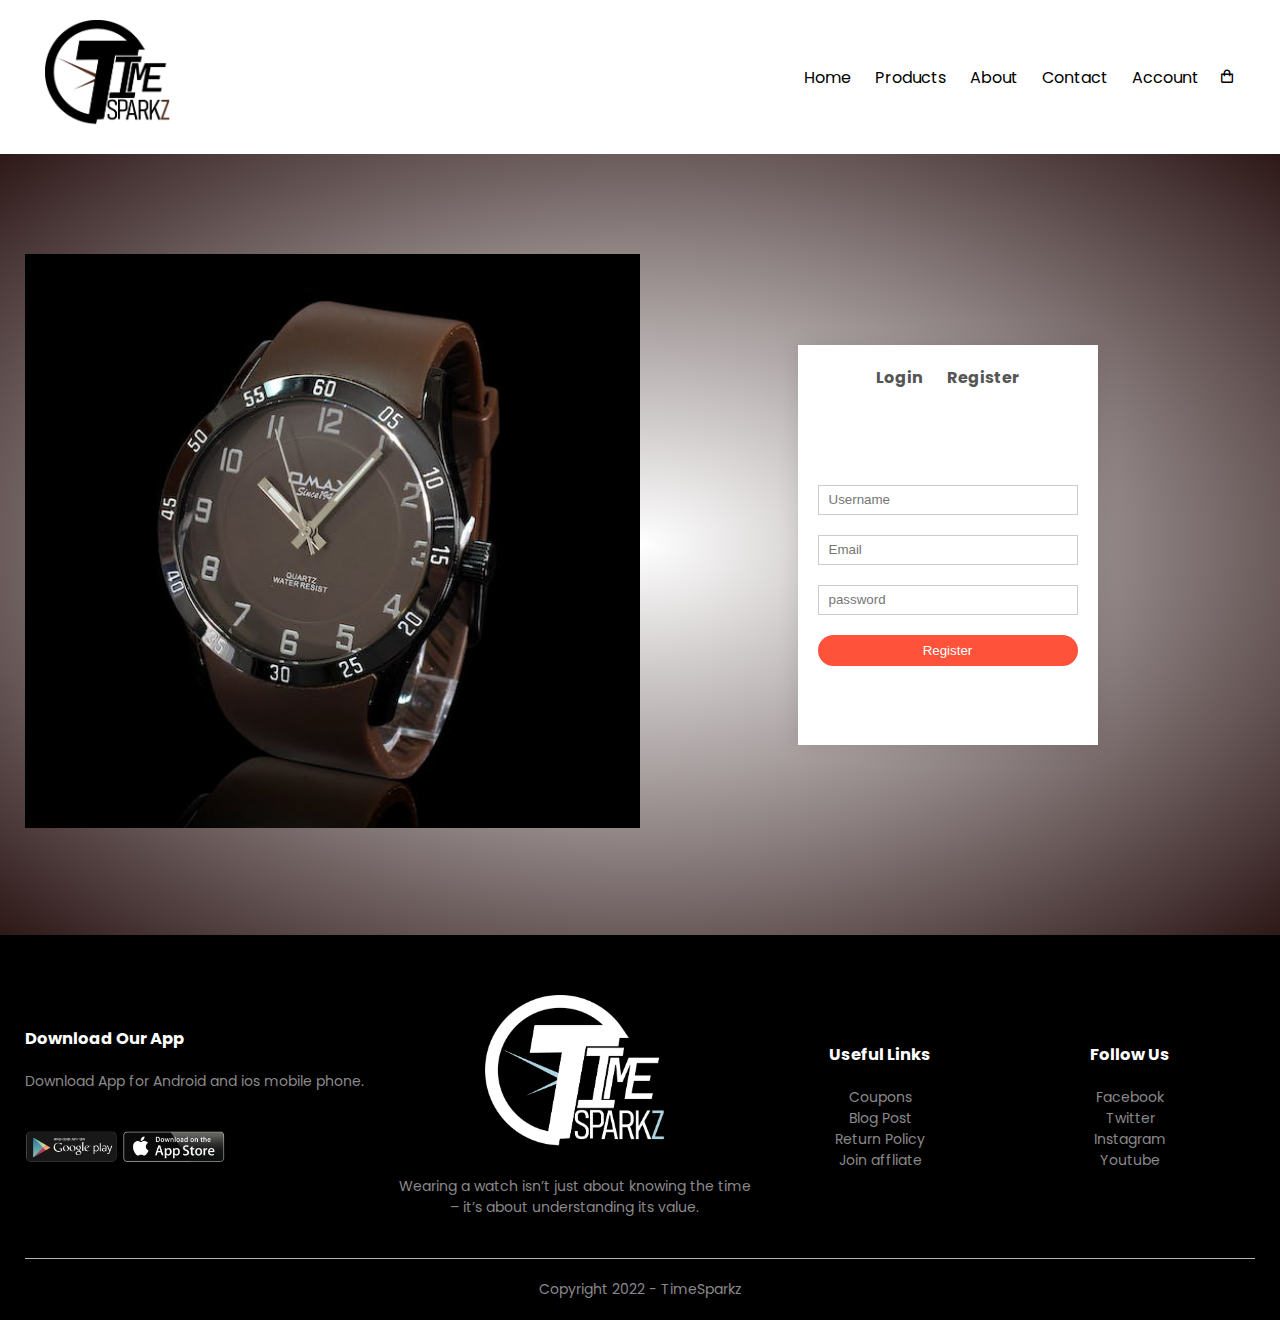
<file: account.html>
<!DOCTYPE html>
<html lang="en">
<head>
    <meta charset="UTF-8">
    <meta name="viewport" content="width=device-width, initial-scale=1.0">
    <title>All Products - TimeSparkz</title>
    <link rel="stylesheet" href="./style.css">
    <link href="https://fonts.googleapis.com/css2?family=Poppins:wght@300;400;500;600;700&display=swap" rel="stylesheet">
    <link href='https://unpkg.com/boxicons@2.1.4/css/boxicons.min.css' rel='stylesheet'>
</head>
<body>
    <div class="container">
        <div class="navbar">
            <div class="logo">
                <a href="./index.html"><img src="./images/timeSparkz-logo.png" width="125px"></a>
            </div>
            <nav>
                <ul id="MenuItems">
                    <li><a href="./index.html">Home</a></li>
                    <li><a href="./products.html">Products</a></li>
                    <li><a href="">About</a></li>
                    <li><a href="">Contact</a></li>
                    <li><a href="./account.html">Account</a></li>
                </ul>
            </nav>
            <a href="./cart.html"><i class='bx bx-shopping-bag'></i></a>
            <img src="./images/menu icon.png" class="menu-icon" onclick="menutoggle()">
        </div>
    </div>

    
<!-----account-page------->

<div class="account-page">
    <div class="container">
        <div class="row">
            <div class="col-2">
                <img src="./images/watch-1.jpeg" width="100%">
            </div>
            <div class="col-2">
                <div class="form-container">
                    <div class="form-btn">
                        <span onclick="login()">Login</span>
                        <span onclick="register()">Register</span>
                    </div>

                    <form id="LoginForm">
                        <input type="text" placeholder="Username">
                        <input type="password" placeholder="Password">
                        <button type="submit" class="btn">Login</button>
                        <a href="">Forgot password</a>
                    </form>
                    <form id="RegForm">
                        <input type="text" placeholder="Username">
                        <input type="email" placeholder="Email">
                        <input type="password" placeholder="password">
                        <button type="submit" class="btn">Register</button>
                    </form>
                </div>
            </div>
        </div>
    </div>
</div>

    <!--Footer-->

    <div class="footer">
        <div class="container">
            <div class="row">
                <div class="footer-col-1">
                    <h3>Download Our App</h3>
                    <p>Download App for Android and ios mobile phone.</p>
                    <div class="app-logo">
                        <img src="./images/appstore.png">
                    </div>
                </div>
                <div class="footer-col-2">
                    <img src="./images/timeSparkz-logo.png">
                    <p>Wearing a watch isn’t just about knowing the time – it’s about understanding its value.</p>
                </div>
                <div class="footer-col-3">
                    <h3>Useful Links</h3>
                    <ul>
                        <li>Coupons</li>
                        <li>Blog Post</li>
                        <li>Return Policy</li>
                        <li>Join affliate</li>
                    </ul>
                </div>
                <div class="footer-col-4">
                    <h3>Follow Us</h3>
                    <ul>
                        <li>Facebook</li>
                        <li>Twitter</li>
                        <li>Instagram</li>
                        <li>Youtube</li>
                    </ul>
                </div>
            </div>
            <hr>
            <p class="copyright">Copyright 2022 - TimeSparkz</p>
        </div>
    </div>

    
    <!--------- js for toggle menu ---------->

<script>
    var MenuItems = document.getElementById("MenuItems");
    
    MenuItems.style.maxHeight = "0px";

    function menutoggle(){
        if(MenuItems.style.maxHeight == "0px")
        {
            MenuItems.style.maxHeight = "200px"
        }
        else
        {
            MenuItems.style.maxHeight = "0px";
        }   
    }
</script>


<!--------- js for toggle Form ---------->
<script>

    var LoginForm = document.getElementById("LoginForm");
    var RegForm = document.getElementById("RegForm");

        function register(){

            RegForm.style.transform = "translateX(0px)";
            LoginForm.style.transform = "translateX(0px)";
        }
        function login(){
            RegForm.style.transform = "translateX(300px)";
            LoginForm.style.transform = "translateX(300px)";
        }

</script>


</body>
</html>
</file>
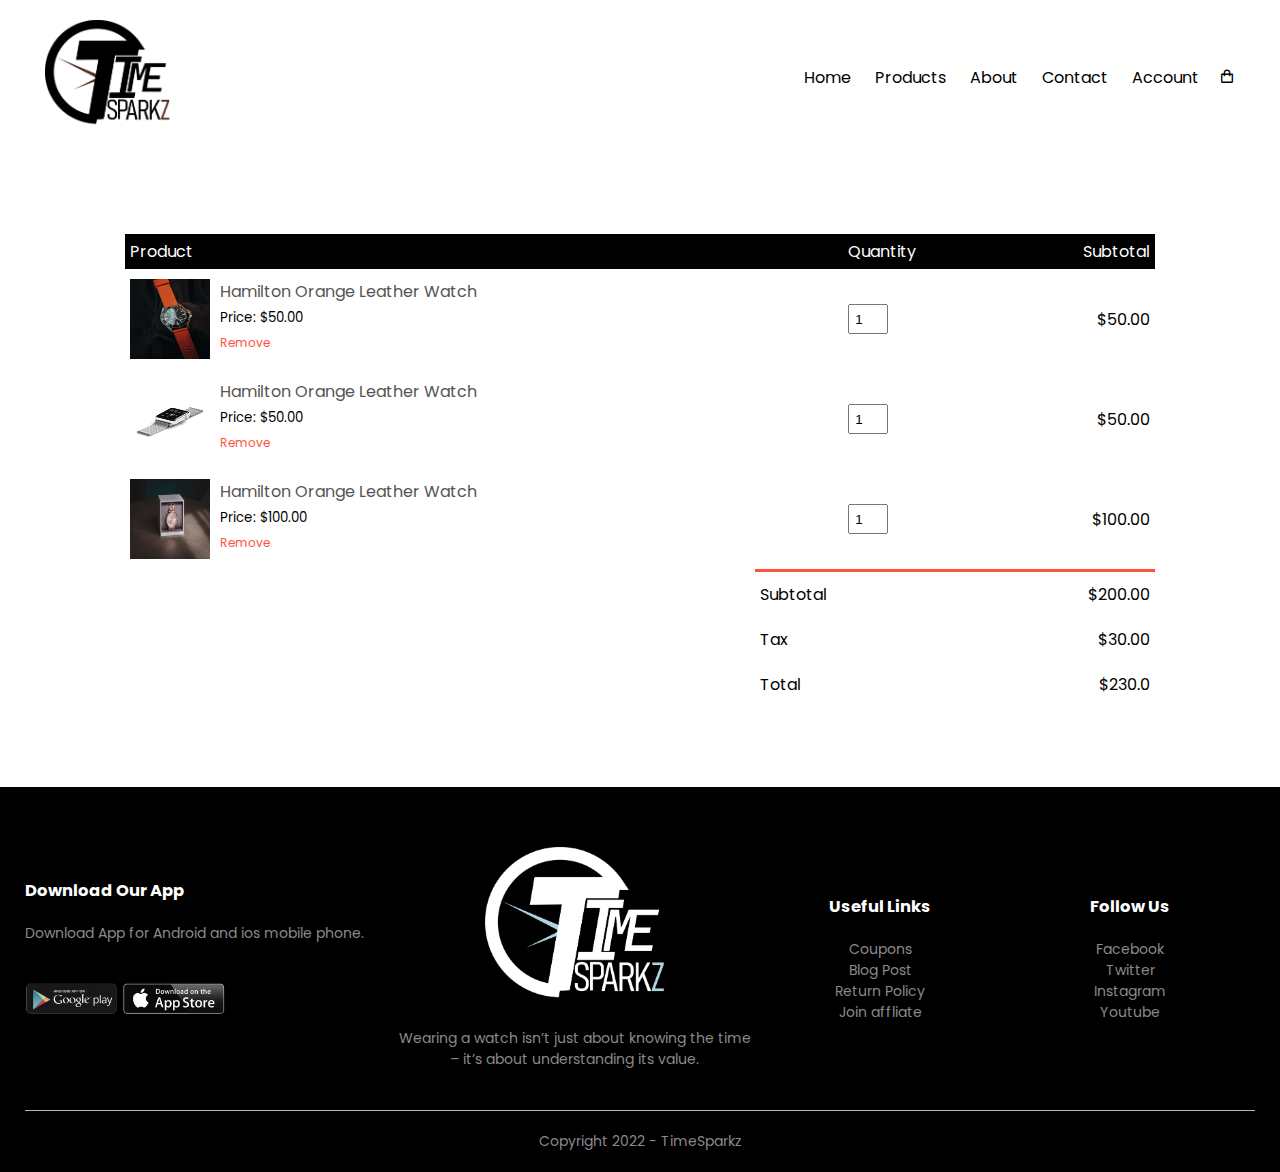
<file: cart.html>
<!DOCTYPE html>
<html lang="en">
<head>
    <meta charset="UTF-8">
    <meta name="viewport" content="width=device-width, initial-scale=1.0">
    <title>All Products - TimeSparkz</title>
    <link rel="stylesheet" href="./style.css">
    <link href="https://fonts.googleapis.com/css2?family=Poppins:wght@300;400;500;600;700&display=swap" rel="stylesheet">
    <link href='https://unpkg.com/boxicons@2.1.4/css/boxicons.min.css' rel='stylesheet'>
</head>
<body>
    <div class="container">
        <div class="navbar">
            <div class="logo">
                <a href="./index.html"><img src="./images/timeSparkz-logo.png" width="125px"></a>
            </div>
            <nav>
                <ul id="MenuItems">
                    <li><a href="./index.html">Home</a></li>
                    <li><a href="./products.html">Products</a></li>
                    <li><a href="">About</a></li>
                    <li><a href="">Contact</a></li>
                    <li><a href="./account.html">Account</a></li>
                </ul>
            </nav>
            <a href="./cart.html"><i class='bx bx-shopping-bag'></i></a>
            <img src="./images/menu icon.png" class="menu-icon" onclick="menutoggle()">
        </div>
    </div>

    <!--Cart items details-->

    <div class="small-container cart-page">
        <table>
            <tr>
                <th>Product</th>
                <th>Quantity</th>
                <th>Subtotal</th>
            </tr>
            <tr>
                <td>
                    <div class="cart-info">
                        <img src="./images/w-1.jpeg">
                        <div>
                            <p>Hamilton Orange Leather Watch</p>
                            <small>Price: $50.00</small>
                            <br>
                            <a href="">Remove</a>
                        </div>
                    </div>
                </td>
                <td><input type="number" value="1"></td>
                <td>$50.00</td>
            </tr>
            <tr>
                <td>
                    <div class="cart-info">
                        <img src="./images/cart-2.jpeg">
                        <div>
                            <p>Hamilton Orange Leather Watch</p>
                            <small>Price: $50.00</small>
                            <br>
                            <a href="">Remove</a>
                        </div>
                    </div>
                </td>
                <td><input type="number" value="1"></td>
                <td>$50.00</td>
            </tr>
            <tr>
                <td>
                    <div class="cart-info">
                        <img src="./images/product-7.jpeg">
                        <div>
                            <p>Hamilton Orange Leather Watch</p>
                            <small>Price: $100.00</small>
                            <br>
                            <a href="">Remove</a>
                        </div>
                    </div>
                </td>
                <td><input type="number" value="1"></td>
                <td>$100.00</td>
            </tr>
        </table>
        <div class="total-price">

            <table>
                <tr>
                    <td>Subtotal</td>
                    <td>$200.00</td>
                </tr>
                <tr>
                    <td>Tax</td>
                    <td>$30.00</td>
                </tr>
                <tr>
                    <td>Total</td>
                    <td>$230.0</td>
                </tr>
            </table>
        </div>
    </div>


    <!--Footer-->

    <div class="footer">
        <div class="container">
            <div class="row">
                <div class="footer-col-1">
                    <h3>Download Our App</h3>
                    <p>Download App for Android and ios mobile phone.</p>
                    <div class="app-logo">
                        <img src="./images/appstore.png">
                    </div>
                </div>
                <div class="footer-col-2">
                    <img src="./images/timeSparkz-logo.png">
                    <p>Wearing a watch isn’t just about knowing the time – it’s about understanding its value.</p>
                </div>
                <div class="footer-col-3">
                    <h3>Useful Links</h3>
                    <ul>
                        <li>Coupons</li>
                        <li>Blog Post</li>
                        <li>Return Policy</li>
                        <li>Join affliate</li>
                    </ul>
                </div>
                <div class="footer-col-4">
                    <h3>Follow Us</h3>
                    <ul>
                        <li>Facebook</li>
                        <li>Twitter</li>
                        <li>Instagram</li>
                        <li>Youtube</li>
                    </ul>
                </div>
            </div>
            <hr>
            <p class="copyright">Copyright 2022 - TimeSparkz</p>
        </div>
    </div>

    
    <!--------- js for toggle menu ---------->

<script>
    var MenuItems = document.getElementById("MenuItems");
    
    MenuItems.style.maxHeight = "0px";

    function menutoggle(){
        if(MenuItems.style.maxHeight == "0px")
        {
            MenuItems.style.maxHeight = "200px"
        }
        else
        {
            MenuItems.style.maxHeight = "0px";
        }   
    }
</script>

</body>
</html>
</file>
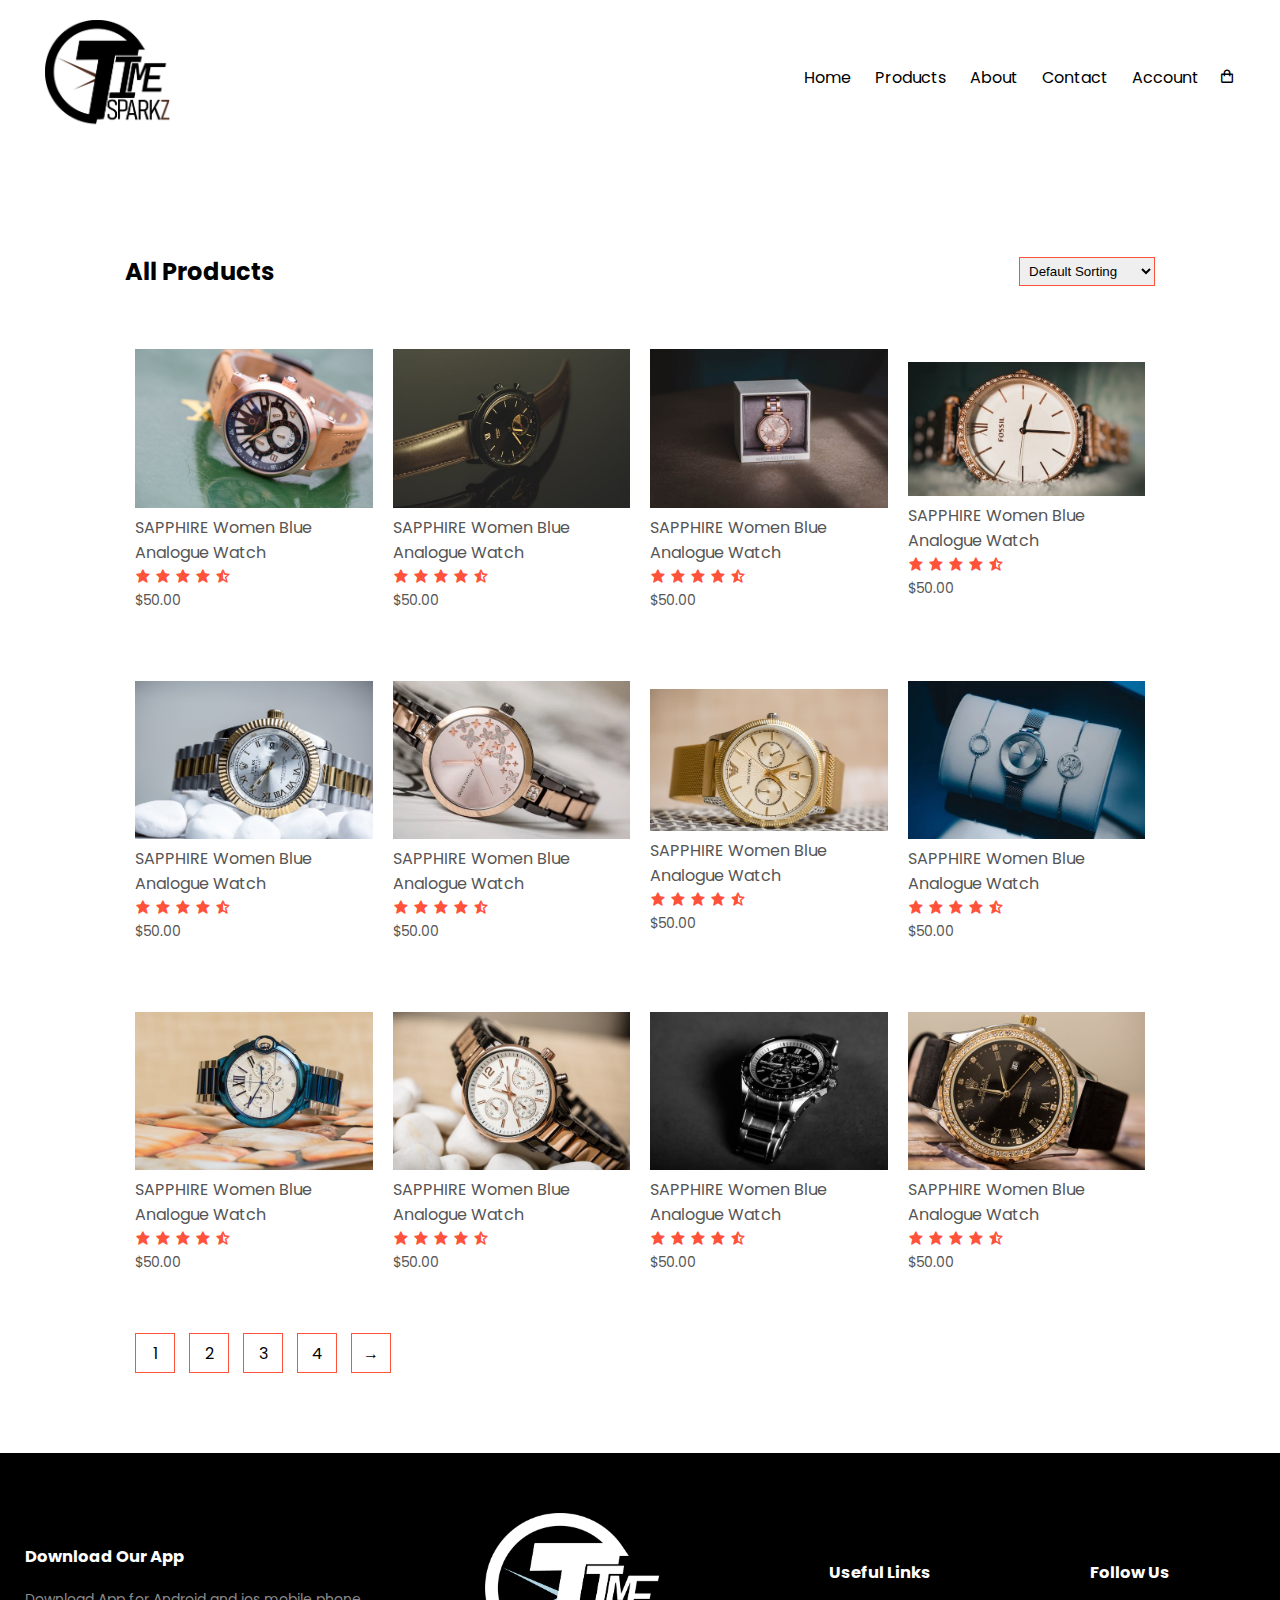
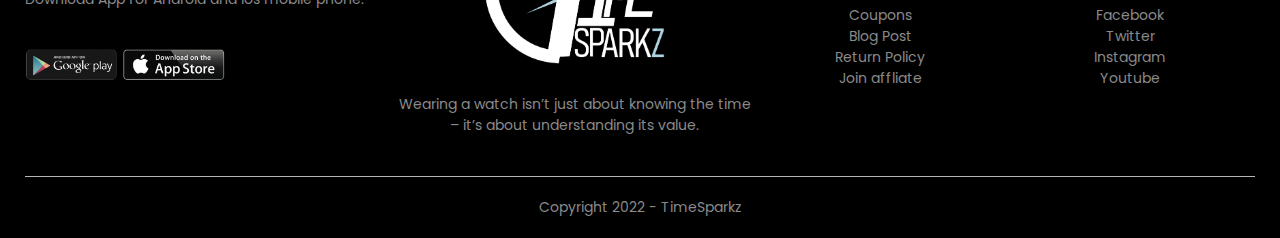
<file: products.html>
<!DOCTYPE html>
<html lang="en">
<head>
    <meta charset="UTF-8">
    <meta name="viewport" content="width=device-width, initial-scale=1.0">
    <title>All Products - TimeSparkz</title>
    <link rel="stylesheet" href="./style.css">
    <link href="https://fonts.googleapis.com/css2?family=Poppins:wght@300;400;500;600;700&display=swap" rel="stylesheet">
    <link href='https://unpkg.com/boxicons@2.1.4/css/boxicons.min.css' rel='stylesheet'>
</head>
<body>
    <div class="container">
        <div class="navbar">
            <div class="logo">
                <a href="./index.html"><img src="./images/timeSparkz-logo.png" width="125px"></a>
            </div>
            <nav>
                <ul id="MenuItems">
                    <li><a href="./index.html">Home</a></li>
                    <li><a href="./products.html">Products</a></li>
                    <li><a href="">About</a></li>
                    <li><a href="">Contact</a></li>
                    <li><a href="./account.html">Account</a></li>
                </ul>
            </nav>
            <a href="./cart.html"><i class='bx bx-shopping-bag'></i></a>
            <img src="./images/menu icon.png" class="menu-icon" onclick="menutoggle()">
        </div>
    </div>

    <!--All Products-->

    <div class="small-container">
        <div class="row row-2">
            <h2>All Products</h2>
            <select>
                <option>Default Sorting</option>
                <option>Sort by price</option>
                <option>Sort by popularity</option>
                <option>sort by rating</option>
                <option>sort by sale</option>
            </select>
        </div>
        <div class="row">
            <div class="col-4">
                <img src="./images/product-5.jpeg">
                <h4>SAPPHIRE Women Blue Analogue Watch</h4>
                <div class="rating">
                    <i class="bx bxs-star"></i>
                    <i class="bx bxs-star"></i>
                    <i class="bx bxs-star"></i>
                    <i class="bx bxs-star"></i>
                    <i class="bx bxs-star-half"></i>
                </div>
                <p>$50.00</p>
            </div>
            <div class="col-4">
                <img src="./images/product-6.jpeg">
                <h4>SAPPHIRE Women Blue Analogue Watch</h4>
                <div class="rating">
                    <i class="bx bxs-star"></i>
                    <i class="bx bxs-star"></i>
                    <i class="bx bxs-star"></i>
                    <i class="bx bxs-star"></i>
                    <i class="bx bxs-star-half"></i>
                </div>
                <p>$50.00</p>
            </div>
            <div class="col-4">
                <img src="./images/product-7.jpeg">
                <h4>SAPPHIRE Women Blue Analogue Watch</h4>
                <div class="rating">
                    <i class="bx bxs-star"></i>
                    <i class="bx bxs-star"></i>
                    <i class="bx bxs-star"></i>
                    <i class="bx bxs-star"></i>
                    <i class="bx bxs-star-half"></i>
                </div>
                <p>$50.00</p>
            </div>
            <div class="col-4">
                <img src="./images/product-8.jpeg">
                <h4>SAPPHIRE Women Blue Analogue Watch</h4>
                <div class="rating">
                    <i class="bx bxs-star"></i>
                    <i class="bx bxs-star"></i>
                    <i class="bx bxs-star"></i>
                    <i class="bx bxs-star"></i>
                    <i class="bx bxs-star-half"></i>
                </div>
                <p>$50.00</p>
            </div>
        </div>
        <div class="row">
            <div class="col-4">
                <img src="./images/product-1.jpeg">
                <h4>SAPPHIRE Women Blue Analogue Watch</h4>
                <div class="rating">
                    <i class="bx bxs-star"></i>
                    <i class="bx bxs-star"></i>
                    <i class="bx bxs-star"></i>
                    <i class="bx bxs-star"></i>
                    <i class="bx bxs-star-half"></i>
                </div>
                <p>$50.00</p>
            </div>
            <div class="col-4">
                <img src="./images/product-2.webp">
                <h4>SAPPHIRE Women Blue Analogue Watch</h4>
                <div class="rating">
                    <i class="bx bxs-star"></i>
                    <i class="bx bxs-star"></i>
                    <i class="bx bxs-star"></i>
                    <i class="bx bxs-star"></i>
                    <i class="bx bxs-star-half"></i>
                </div>
                <p>$50.00</p>
            </div>
            <div class="col-4">
                <img src="./images/product-3.jpeg">
                <h4>SAPPHIRE Women Blue Analogue Watch</h4>
                <div class="rating">
                    <i class="bx bxs-star"></i>
                    <i class="bx bxs-star"></i>
                    <i class="bx bxs-star"></i>
                    <i class="bx bxs-star"></i>
                    <i class="bx bxs-star-half"></i>
                </div>
                <p>$50.00</p>
            </div>
            <div class="col-4">
                <img src="./images/product-4.webp">
                <h4>SAPPHIRE Women Blue Analogue Watch</h4>
                <div class="rating">
                    <i class="bx bxs-star"></i>
                    <i class="bx bxs-star"></i>
                    <i class="bx bxs-star"></i>
                    <i class="bx bxs-star"></i>
                    <i class="bx bxs-star-half"></i>
                </div>
                <p>$50.00</p>
            </div>
        </div>
        <div class="row">
            <div class="col-4">
                <img src="./images/watch-5.jpeg">
                <h4>SAPPHIRE Women Blue Analogue Watch</h4>
                <div class="rating">
                    <i class="bx bxs-star"></i>
                    <i class="bx bxs-star"></i>
                    <i class="bx bxs-star"></i>
                    <i class="bx bxs-star"></i>
                    <i class="bx bxs-star-half"></i>
                </div>
                <p>$50.00</p>
            </div>
            <div class="col-4">
                <img src="./images/watch-6.jpeg">
                <h4>SAPPHIRE Women Blue Analogue Watch</h4>
                <div class="rating">
                    <i class="bx bxs-star"></i>
                    <i class="bx bxs-star"></i>
                    <i class="bx bxs-star"></i>
                    <i class="bx bxs-star"></i>
                    <i class="bx bxs-star-half"></i>
                </div>
                <p>$50.00</p>
            </div>
            <div class="col-4">
                <img src="./images/watch-7.jpeg">
                <h4>SAPPHIRE Women Blue Analogue Watch</h4>
                <div class="rating">
                    <i class="bx bxs-star"></i>
                    <i class="bx bxs-star"></i>
                    <i class="bx bxs-star"></i>
                    <i class="bx bxs-star"></i>
                    <i class="bx bxs-star-half"></i>
                </div>
                <p>$50.00</p>
            </div>
            <div class="col-4">
                <img src="./images/watch-8.jpeg">
                <h4>SAPPHIRE Women Blue Analogue Watch</h4>
                <div class="rating">
                    <i class="bx bxs-star"></i>
                    <i class="bx bxs-star"></i>
                    <i class="bx bxs-star"></i>
                    <i class="bx bxs-star"></i>
                    <i class="bx bxs-star-half"></i>
                </div>
                <p>$50.00</p>
            </div>
        </div>
        <div class="page-btn">
            <span>1</span>
            <span>2</span>
            <span>3</span>
            <span>4</span>
            <span>&#8594</span>
        </div>
    </div>

    <!--Footer-->

    <div class="footer">
        <div class="container">
            <div class="row">
                <div class="footer-col-1">
                    <h3>Download Our App</h3>
                    <p>Download App for Android and ios mobile phone.</p>
                    <div class="app-logo">
                        <img src="./images/appstore.png">
                    </div>
                </div>
                <div class="footer-col-2">
                    <img src="./images/timeSparkz-logo.png">
                    <p>Wearing a watch isn’t just about knowing the time – it’s about understanding its value.</p>
                </div>
                <div class="footer-col-3">
                    <h3>Useful Links</h3>
                    <ul>
                        <li>Coupons</li>
                        <li>Blog Post</li>
                        <li>Return Policy</li>
                        <li>Join affliate</li>
                    </ul>
                </div>
                <div class="footer-col-4">
                    <h3>Follow Us</h3>
                    <ul>
                        <li>Facebook</li>
                        <li>Twitter</li>
                        <li>Instagram</li>
                        <li>Youtube</li>
                    </ul>
                </div>
            </div>
            <hr>
            <p class="copyright">Copyright 2022 - TimeSparkz</p>
        </div>
    </div>

    <!--------- js for toggle menu ---------->

<script>
    var MenuItems = document.getElementById("MenuItems");
    
    MenuItems.style.maxHeight = "0px";

    function menutoggle(){
        if(MenuItems.style.maxHeight == "0px")
        {
            MenuItems.style.maxHeight = "200px"
        }
        else
        {
            MenuItems.style.maxHeight = "0px";
        }   
    }
</script>
</body>
</html>
</file>
<file: style.css>
*{
    margin: 0;
    padding: 0;
    box-sizing: border-box;
}
body{
    font-family: 'Poppins', sans-serif;
}
.navbar{
    display: flex;
    align-items: center;
    padding: 20px;
}
nav{
    flex: 1;
    text-align: right;
}
nav ul{
    display: inline-block;
    list-style-type: none;
}
nav ul li{
    display: inline-block;
    margin-right: 20px;
}
a{
    text-decoration: none;
    color: black;
}
p{
    color: #555;
}
.container{
    max-width: 1300px;
    margin: auto;
    padding-left: 25px;
    padding-right: 25px;
}
.row{
    display: flex;
    align-items: center;
    flex-wrap: wrap;
    justify-content: space-around;
}
.col-2{
    flex-basis: 50%;
    min-width: 300px;
}
.col-2 img{
    max-width: 100%;
    padding: 50px 0;
}
.col-2 h1{
    font-size: 50px;
    line-height: 60px;
    margin: 25px 0;
}
.btn{
    display: inline-block;
    background: #ff523b;
    color: #fff;
    padding: 8px 30px;
    margin: 30px 0;
    border-radius: 30px;
    transition: background 0.5s;
}
.btn:hover{
    background: #563434;
}
.header{
    background: radial-gradient(#fff,#2e1818);
}
.header .row{
    margin-top: 10px;
}
.categories{
    margin: 70px 0;
}
.col-3{
    flex-basis: 30%;
    min-width: 250px;
    margin-bottom: 30px;
}
.col-3 img{
    width: 100%;
}
.small-container{
    max-width: 1080px;
    margin: auto;
    padding-left: 25px;
    padding-right: 25px;
}
.col-4{
    flex-basis: 25%;
    padding: 10px;
    min-width: 200px;
    margin-bottom: 50px;
    transition: transform 0.5s;
}
.col-4 img{
    width: 100%;
}
.title{
    text-align: center;
    margin: 0 auto 80px;
    position: relative;
    line-height: 60px;
    color: #555;
}
.title::after{
    content: '';
    background: brown;
    width: 80px;
    height: 5px;
    border-radius: 5px;
    position: absolute;
    bottom: 0;
    left: 50%;
    transform: translate(-50%);
}
h4{
    color: #555;
    font-weight: normal;
}
.col-4 p{
    font-size: 14px;
}
.rating .bx{
    color: #ff523b;
}
.col-4:hover{
    transform: translateY(-5px);
}

/*---Offer---*/

.offer{
    background: radial-gradient(#fff,#2e1818);
    margin-top: 80px;
    padding: 30px 0;
}
.col-2 .offer-img{
    padding: 50px;
}
small{
    color: #000;
}
/*----Testimonial----*/


.testimonial{
    padding-top: 100px;

}
.testimonial .col-3{
    text-align: center;
    padding: 40px 20px;
    box-shadow: 0 0 20px 0px rgba(0,0,0,0.1);
    cursor: pointer;
    transition: transform 0.5s;
}
.testimonial .col-3 img{
    width: 50px;
    margin-top: 20px;
    border-radius: 50%;
}
.testimonial .col-3:hover{
    transform: translateY(-10px);

}
.bx.bxs-quote-left{
    font-size: 34px;
    color: #ff523b;
}
.col-3 p{
    font-size: 12px;
    margin: 12px 0;
    color: #777;

}
.testimonial .col-3 h3{
    font-weight: 600;
    color: #555;
    font-size: 16px;
}

/*----brands----*/

.brands{
    margin: 100px auto;
}
.col-5{
    width: 160px;
}
.col-5 img{
    width: 100%;
    cursor: pointer;
    filter: grayscale(100%);
}
.col-5 img:hover{
    filter: grayscale(0);
}

/*-------- footer -------*/
.footer{
    background: #000;
    color: #8a8a8a;
    font-size: 14px;
    padding: 60px 0 20px;

}
.footer p{
    color: #8a8a8a;
}
.footer h3{
    color: #fff;
    margin-bottom: 20px;
}
.footer-col-1, .footer-col-2, .footer-col-3, .footer-col-4{
    min-width: 250px;
    margin-bottom: 20px;
}
.footer-col-1{
    flex-basis: 30%;

}
.footer-col-2{
    flex: 1;
    text-align: center;
    
}
.footer-col-2 img{
    width: 180px;
    margin-bottom: 20px;
    filter: invert(100%);
}
.footer-col-3, .footer-col-4{
    flex-basis: 12%;
    text-align: center;

}
ul{
    list-style-type: none;
}
.app-logo{
    margin-top: 20px;

}
.app-logo img{
    width: 200px;

}
.footer hr{
    border: none;
    background: #b5b5b5;
    height: 1px;
    margin: 20px 0;
}
.copyright{
    text-align: center;
}
.menu-icon{
    width: 28px;
    margin-left: 20px;
    display: none;
}

/*-------- all products page --------*/

.row-2{
    justify-content: space-between;
    margin: 100px auto 50px;

}
select{
    border: 1px solid #ff523b;
    padding: 5px;
}
select:focus{
    outline: none;
}
.page-btn{
    margin: 0 auto 80px;
}

.page-btn span{
    display: inline-block;
    border: 1px solid #ff523b;
    margin-left: 10px;
    width: 40px;
    height: 40px;
    text-align: center;
    line-height: 40px;
    cursor: pointer;
}
.page-btn span:hover{
    background: #ff523b;
    color: #fff;
}


/*------- single product details --------*/

.single-product{
    margin-top: 80px;
}
.single-product .col-2 img{
    padding: 0;
}
.single-product .col-2{
    padding: 30px;
}
.single-product h4{
    margin: 20px 0;
    font-size: 22px;
    font-weight: bold;
}
.single-product select{
    display: block;
    padding: 10px;
    margin-top: 20px;
}
.single-product input{
    width: 50px;
    height: 40px;
    padding-left: 10px;
    font-size: 20px;
    margin-right: 10px;
    border: 1px solid #ff523b;
}
input:focus{
    outline: none;

}
.single-product .fa{
    color: #ff523b;
    margin-left: 10px;
}


/*-------cart items details -----*/

.cart-page{
    margin: 80px auto;

}
table{
    width: 100%;
    border-collapse: collapse;
}
.cart-info{
    display: flex;
    flex-wrap: wrap;

}
th{
    text-align: left;
    padding: 5px;
    color: #fff;
    background: #000;
    font-weight: normal;
}
td{
    padding: 10px 5px;
}
td input{
    width: 40px;
    height: 30px;
    padding: 5px;

}
td a{
    color: #ff523b;
    font-size: 12px;

}td img{
    width: 80px;
    height: 80px;
    margin-right: 10px;
}
.total-price{
    display: flex;
    justify-content: flex-end;
}
.total-price table{
    border-top: 3px solid #ff523b;
    width: 100%;
    max-width: 400px;
}
td:last-child{
    text-align: right;
}
th:last-child{
    text-align: right;
}

/*------account-page----*/

.account-page{
    padding: 50px 0;
    background: radial-gradient(#fff,#2e1818);
}
.form-container{
    background: #fff;
    width: 300px;
    height: 400px;
    position: relative;
    text-align: center;
    padding: 20px 0;
    margin: auto;
    box-shadow: 0 0 20px 0px rgba( 0, 0, 0, 0.1);
    overflow: hidden;
}
.form-container span{
    font-weight: bold;
    padding: 0 10px;
    color: #555;
    cursor: pointer;
    width: 100%;
}
.form-container span:hover{
    color: #ff523b;
}
.form-btn{
    display: inline-block;
}
.form-container form{
    max-width: 300px;
    padding: 0 20px;  
    position: absolute;
    top: 130px;
    transition: transform 1s;
    
}
form input{
    width: 100%;
    height: 30px;
    margin: 10px 0;
    padding: 0 10px;
    border: 1px solid #ccc;
}
form .btn{
    width: 100%;
    border: none;
    cursor: pointer;
    margin: 10px 0;
}
form .btn:focus{
    outline: none;
}
#LoginForm{
    left: -300px;
}
#RegForm{
    left: 0;
}
form a{
    font-size: 12px;
}

/*-------- media query for menu -------*/

@media only screen and (max-width: 800px){

    nav ul{
        position: absolute;
        top: 70px;
        left: 0;
        background: #333;
        width: 100%;
        overflow: hidden;
        transition: max-height 0.5s;
    }
    nav ul li{
        display: block;
        margin-right: 50px;
        margin-top: 10px;
        margin-bottom: 10px;
    }
    nav ul li a{
        color: #fff;
    }
    .menu-icon{
        display: block;
        cursor: pointer;
    }
}


/*---media query for less than 600 screen size---*/

@media only screen and (max-width: 600px){
    .row{
        text-align: center;

    }
    .col-2, .col-3, .col-4{
        flex-basis: 100%;
    }
    .single-product .row{
        text-align: left;

    }
    .single-product .col-2{
        padding: 20px 0;
    }
    .single-product h1{
        font-size: 26px;
        line-height: 32px;
    }

    .cart-info p{
        display: none;
    }

}
</file>
